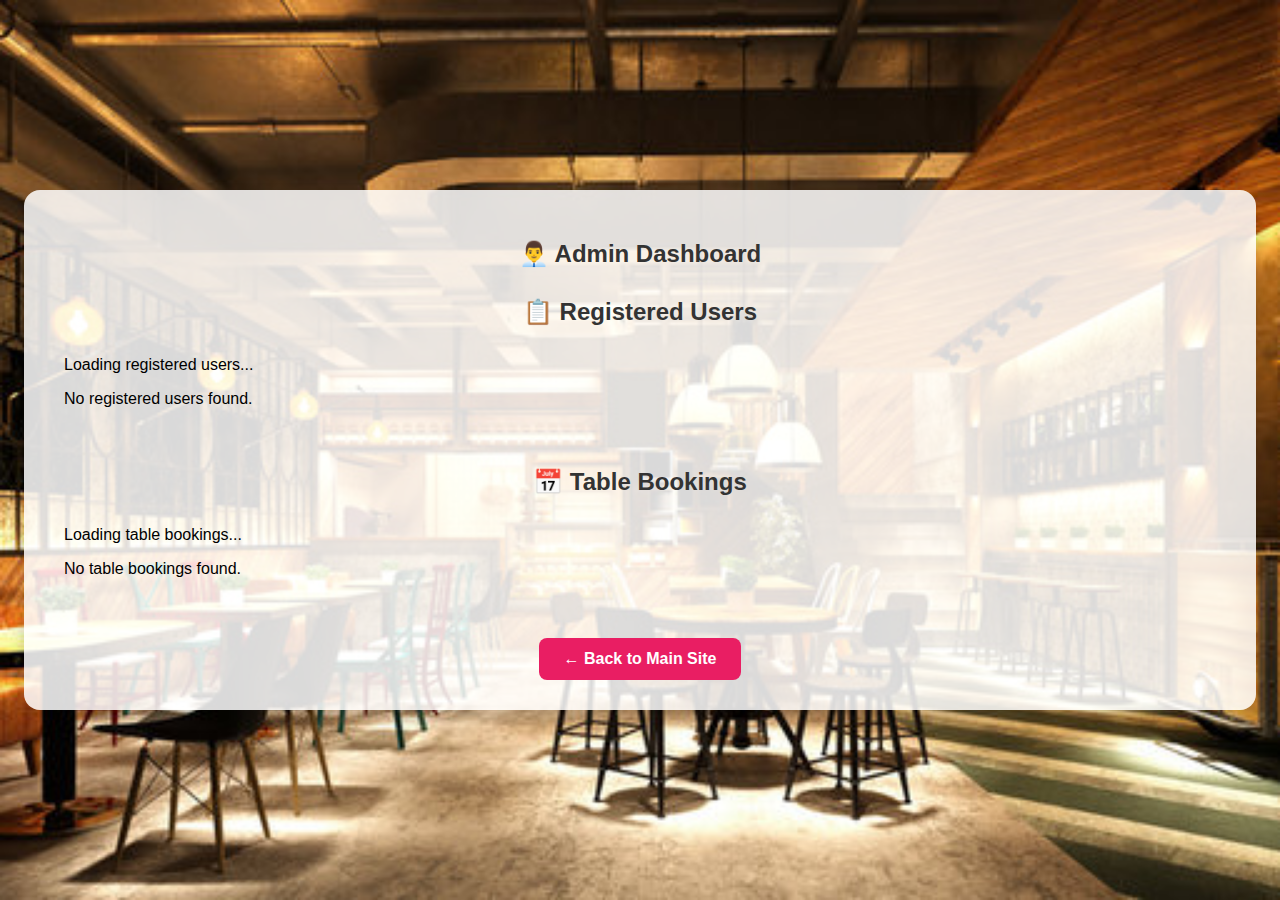
<file: admin.html>
<!DOCTYPE html>
<html lang="en">
<head>
  <meta charset="UTF-8">
  <title>Admin Dashboard - FoodieFinds</title>
  <style>
    body {
      margin: 0;
      font-family: 'Segoe UI', sans-serif;
      background: url('images/bg.jpg') no-repeat center center fixed;
      background-size: cover;
      display: flex;
      align-items: center;
      justify-content: center;
      height: 100vh;
    }

    .admin-container {
      background-color: rgba(255, 255, 255, 0.85);
      padding: 30px 40px;
      border-radius: 16px;
      box-shadow: 0 8px 16px rgba(0,0,0,0.2);
      width: 90%;
      max-width: 1200px;
      overflow-y: auto;
      max-height: 90vh;
    }

    h2 {
      text-align: center;
      color: #333;
      margin-bottom: 30px;
    }

    table {
      width: 100%;
      border-collapse: collapse;
      margin-top: 20px;
      background: white;
    }

    th, td {
      padding: 12px;
      border: 1px solid #ddd;
      text-align: center;
    }

    th {
      background-color: #e91e63;
      color: white;
    }

    tr:nth-child(even) {
      background-color: #f9f9f9;
    }

    .section {
      margin-bottom: 60px;
    }

    .back-button {
      display: block;
      margin: 30px auto 0;
      padding: 12px 25px;
      background-color: #e91e63;
      color: white;
      border: none;
      cursor: pointer;
      font-weight: bold;
      font-size: 16px;
      border-radius: 8px;
      transition: background 0.3s;
    }

    .back-button:hover {
      background-color: #c2185b;
    }
  </style>
</head>
<body>

  <div class="admin-container">
    <h2>👨‍💼 Admin Dashboard</h2>

    <!-- Registered Users Section -->
    <div class="section" id="userTableContainer">
      <h2>📋 Registered Users</h2>
      <p>Loading registered users...</p>
    </div>

    <!-- Table Bookings Section -->
    <div class="section" id="bookingTableContainer">
      <h2>📅 Table Bookings</h2>
      <p>Loading table bookings...</p>
    </div>

    <button onclick="window.location.href='index.html'" class="back-button">← Back to Main Site</button>
  </div>

  <script>
    // Load Registered Users
    function loadUsers() {
      const container = document.getElementById('userTableContainer');
      const users = [];

      for (let i = 0; i < localStorage.length; i++) {
        const key = localStorage.key(i);
        if (key.startsWith('user_')) {
          const user = JSON.parse(localStorage.getItem(key));
          users.push(user);
        }
      }

      if (users.length === 0) {
        container.innerHTML += "<p>No registered users found.</p>";
        return;
      }

      let userTable = `
        <table>
          <thead>
            <tr>
              <th>#</th>
              <th>Name</th>
              <th>Email</th>
              <th>Phone</th>
              <th>Address</th>
              <th>Registered On</th>
            </tr>
          </thead>
          <tbody>
            ${users.map((u, i) => `
              <tr>
                <td>${i + 1}</td>
                <td>${u.name}</td>
                <td>${u.email}</td>
                <td>${u.phone}</td>
                <td>${u.address}</td>
                <td>${new Date(u.regDate).toLocaleDateString()}</td>
              </tr>
            `).join('')}
          </tbody>
        </table>
      `;

      container.innerHTML = "<h2>📋 Registered Users</h2>" + userTable;
    }

    // Load Table Bookings
    function loadBookings() {
      const container = document.getElementById('bookingTableContainer');
      const bookings = [];

      for (let i = 0; i < localStorage.length; i++) {
        const key = localStorage.key(i);
        if (key.startsWith('booking_')) {
          const booking = JSON.parse(localStorage.getItem(key));
          bookings.push(booking);
        }
      }

      if (bookings.length === 0) {
        container.innerHTML += "<p>No table bookings found.</p>";
        return;
      }

      let bookingTable = `
        <table>
          <thead>
            <tr>
              <th>#</th>
              <th>Name</th>
              <th>Email</th>
              <th>Phone</th>
              <th>Date</th>
              <th>Time</th>
              <th>Guests</th>
              <th>Message</th>
            </tr>
          </thead>
          <tbody>
            ${bookings.map((b, i) => `
              <tr>
                <td>${i + 1}</td>
                <td>${b.name}</td>
                <td>${b.email}</td>
                <td>${b.phone}</td>
                <td>${b.date}</td>
                <td>${b.time}</td>
                <td>${b.guests}</td>
                <td>${b.message || '-'}</td>
              </tr>
            `).join('')}
          </tbody>
        </table>
      `;

      container.innerHTML = "<h2>📅 Table Bookings</h2>" + bookingTable;
    }

    window.onload = () => {
      loadUsers();
      loadBookings();
    };
  </script>

</body>
</html>
</file>
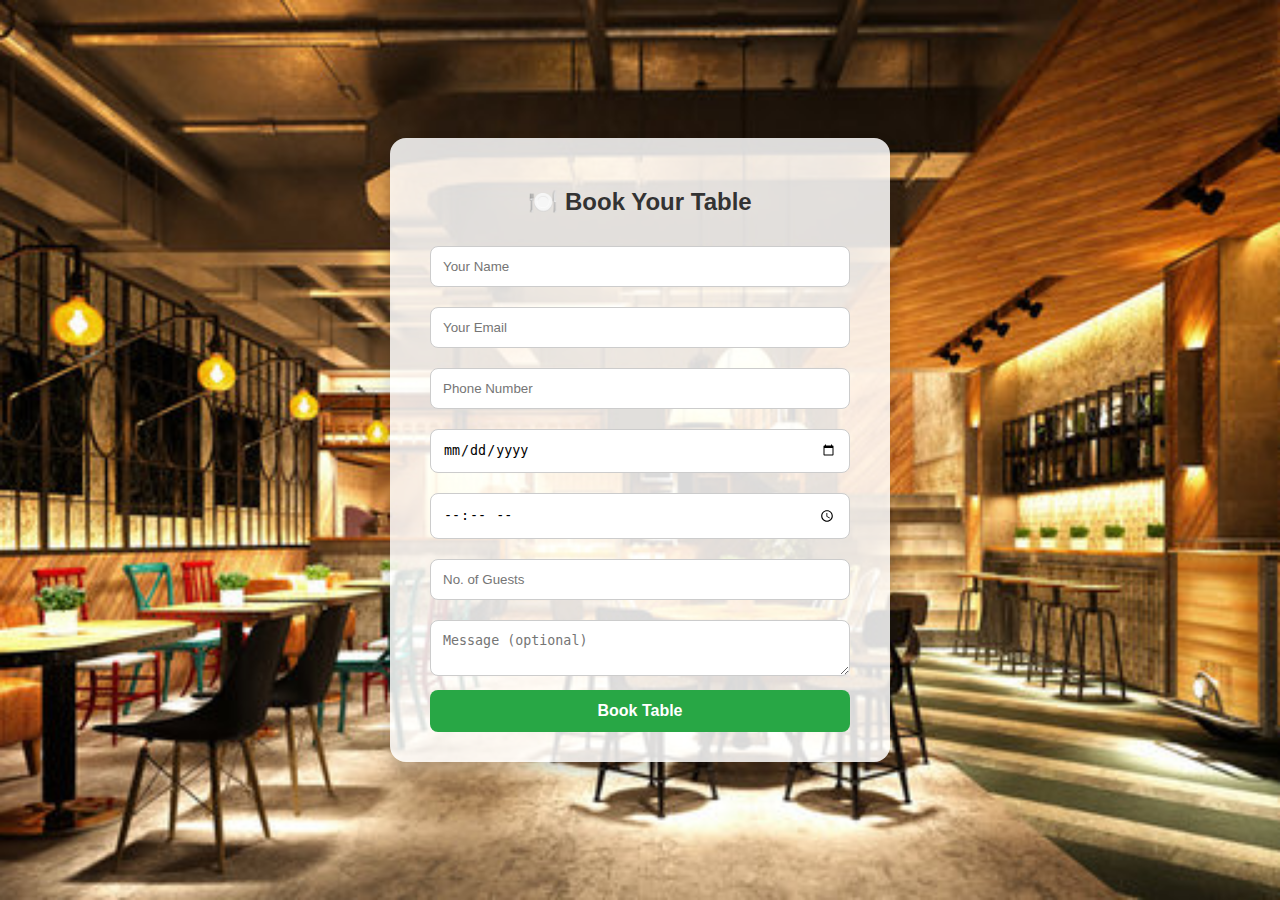
<file: booking.html>
<!DOCTYPE html>
<html lang="en">
<head>
  <meta charset="UTF-8" />
  <title>Book a Table - FoodieFinds</title>
  <style>
    * {
      box-sizing: border-box;
    }

    body {
      margin: 0;
      font-family: 'Segoe UI', sans-serif;
      background: url('images/bg.jpg') no-repeat center center fixed;
      background-size: cover;
      display: flex;
      align-items: center;
      justify-content: center;
      height: 100vh;
    }

    .booking-container {
      background-color: rgba(255, 255, 255, 0.85);
      padding: 30px 40px;
      border-radius: 16px;
      box-shadow: 0 8px 16px rgba(0, 0, 0, 0.2);
      width: 90%;
      max-width: 500px;
    }

    h2 {
      text-align: center;
      color: #333;
      margin-bottom: 20px;
    }

    form input,
    form textarea {
      width: 100%;
      padding: 12px;
      margin: 10px 0;
      border: 1px solid #ccc;
      border-radius: 8px;
    }

    button {
      width: 100%;
      padding: 12px;
      background-color: #28a745;
      color: white;
      border: none;
      border-radius: 8px;
      font-size: 16px;
      font-weight: bold;
      cursor: pointer;
      transition: background 0.3s ease;
    }

    button:hover {
      background-color: #218838;
    }

    #bookingSuccess {
      color: green;
      text-align: center;
      margin-top: 15px;
      display: none;
    }
  </style>
</head>
<body>

  <div class="booking-container">
    <h2>🍽️ Book Your Table</h2>

    <form id="bookingForm">
      <input type="text" id="bname" placeholder="Your Name" required />
      <input type="email" id="bemail" placeholder="Your Email" required />
      <input type="tel" id="bphone" placeholder="Phone Number" required />
      <input type="date" id="bdate" required />
      <input type="time" id="btime" required />
      <input type="number" id="bguests" placeholder="No. of Guests" required min="1" />
      <textarea id="bmessage" placeholder="Message (optional)"></textarea>
      <button type="submit">Book Table</button>
    </form>

    <p id="bookingSuccess">✅ Booking successful!</p>
  </div>

  <script src="booking.js"></script>
</body>
</html>
</file>
